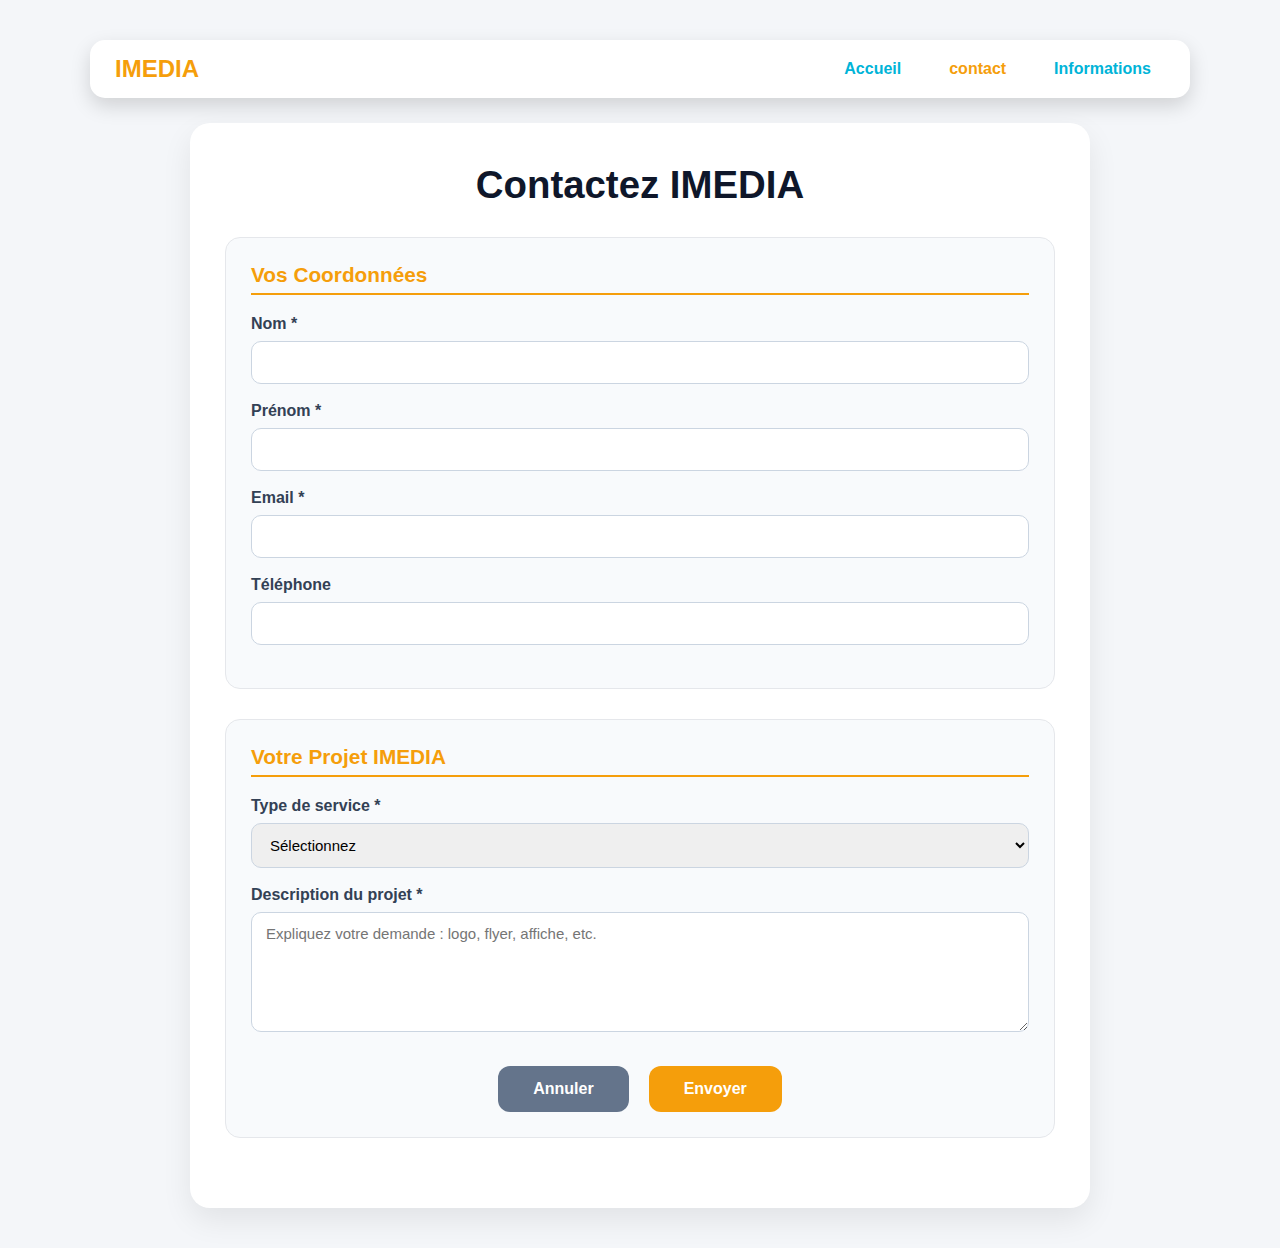
<file: Reparer.html>
<!DOCTYPE html>
<html lang="fr">
<head>
<meta charset="UTF-8">
<meta name="viewport" content="width=device-width, initial-scale=1.0">
<title>IMEDIA - Formulaire de Contact</title>
<style>
* {
  margin:0;
  padding:0;
  box-sizing:border-box;
  font-family: "Segoe UI", Tahoma, Arial, sans-serif;
}
.navbar {
    max-width: 1100px;
    margin: 0 auto 25px auto;
    background: white;
    border-radius: 15px;
    padding: 15px 25px;
    display: flex;
    justify-content: space-between;
    align-items: center;
    box-shadow: 0 8px 20px rgba(0,0,0,0.15);
}

.navbar .logo {
    font-size: 24px;
    font-weight: bold;
    color: #F59E0B;
}

.navbar ul {
    list-style: none;
    display: flex;
    gap: 20px;
}

.navbar a {
    text-decoration: none;
    font-weight: bold;
    color: #00B4D8;
    padding: 8px 14px;
    border-radius: 8px;
    transition: 0.3s;
}

.navbar a:hover {
    background: #00B4D8;
    color: white;
}
.navbar .active{
    color: #F59E0B;
}


body {
  background: #f4f6f9;
  min-height: 100vh;
  padding: 40px 20px;
}

/* Container */
.granddiv {
  max-width: 900px;
  margin: auto;
  background: white;
  padding: 40px 35px;
  border-radius: 20px;
  box-shadow: 0 12px 30px rgba(0,0,0,0.08);
}

/* Title */
h1 {
  text-align: center;
  margin-bottom: 30px;
  font-size: 2.4rem;
  color: #0f172a;
}

/* Sections */
.formulaire {
  margin-bottom: 30px;
  padding: 25px;
  background: #f8fafc;
  border-radius: 15px;
  border: 1px solid #e5e7eb;
}

/* Section titles */
h2 {
  color: #f59e0b;
  margin-bottom: 20px;
  font-size: 1.3rem;
  border-bottom: 2px solid #f59e0b;
  padding-bottom: 6px;
}

/* Inputs */
.divgroup { margin-bottom: 18px; }

label {
  display:block;
  margin-bottom:8px;
  font-weight: 600;
  color:#334155;
}

input, select, textarea {
  width:100%;
  padding:12px 14px;
  border:1px solid #cbd5e1;
  border-radius:10px;
  font-size:15px;
  transition: all 0.2s ease;
}

input:focus, select:focus, textarea:focus {
  border-color: #f59e0b;
  box-shadow: 0 0 0 3px rgba(245,158,11,0.15);
  outline:none;
}

textarea {
  min-height:120px;
  resize:vertical;
}

/* Buttons */
.les-boutons {
  display:flex;
  gap:20px;
  justify-content:center;
  margin-top:30px;
}

button {
  padding:14px 35px;
  border:none;
  border-radius:12px;
  font-size:16px;
  font-weight:bold;
  cursor:pointer;
  transition: all 0.25s ease;
}

.sub {
  background:#f59e0b;
  color:#fff;
}

.sub:hover {
  background:#d97706;
  transform: translateY(-2px);
  box-shadow:0 6px 12px rgba(0,0,0,0.15);
}

.reset {
  background:#64748b;
  color:#fff;
}

.reset:hover {
  background:#475569;
  transform: translateY(-2px);
  box-shadow:0 6px 12px rgba(0,0,0,0.15);
}

/* Responsive */
@media(max-width:768px){
  .granddiv {
    padding:25px 20px;
  }

  h1 {
    font-size: 2rem;
  }
}

</style>
</head>
<body>
<nav class="navbar">
    <div class="logo">IMEDIA</div>
    <ul>
        <li><a href="index.html">Accueil</a></li>
        <li><a href="Reparer.html" class="active">contact</a></li>
        <li><a href="contact (1).html">Informations</a></li>
    </ul>
</nav>
<div class="granddiv">
    <h1>Contactez IMEDIA</h1>
    <form action="" method="post">

        <!-- Infos Client -->
        <div class="formulaire">
            <h2>Vos Coordonnées</h2>
            <div class="divgroup">
                <label>Nom *</label>
                <input type="text" required>
            </div>
            <div class="divgroup">
                <label>Prénom *</label>
                <input type="text" required>
            </div>
            <div class="divgroup">
                <label>Email *</label>
                <input type="email" required>
            </div>
            <div class="divgroup">
                <label>Téléphone</label>
                <input type="tel">
            </div>
        </div>

        <!-- Infos Projet -->
        <div class="formulaire">
            <h2>Votre Projet IMEDIA</h2>
            <div class="divgroup">
                <label>Type de service *</label>
                <select required>
                    <option value="">Sélectionnez</option>
                    <option>Design Graphique</option>
                    <option>Impression Offset</option>
                    <option>Impression Numérique</option>
                    <option>Supports et Enseignes</option>
                </select>
            </div>
            <div class="divgroup">
                <label>Description du projet *</label>
                <textarea placeholder="Expliquez votre demande : logo, flyer, affiche, etc." required></textarea>
            </div>

        <!-- Boutons -->
        <div class="les-boutons">
            <button type="reset" class="reset">Annuler</button>
            <button type="submit" class="sub">Envoyer</button>
        </div>

    </form>
</div>

</body>
</html>
</file>
